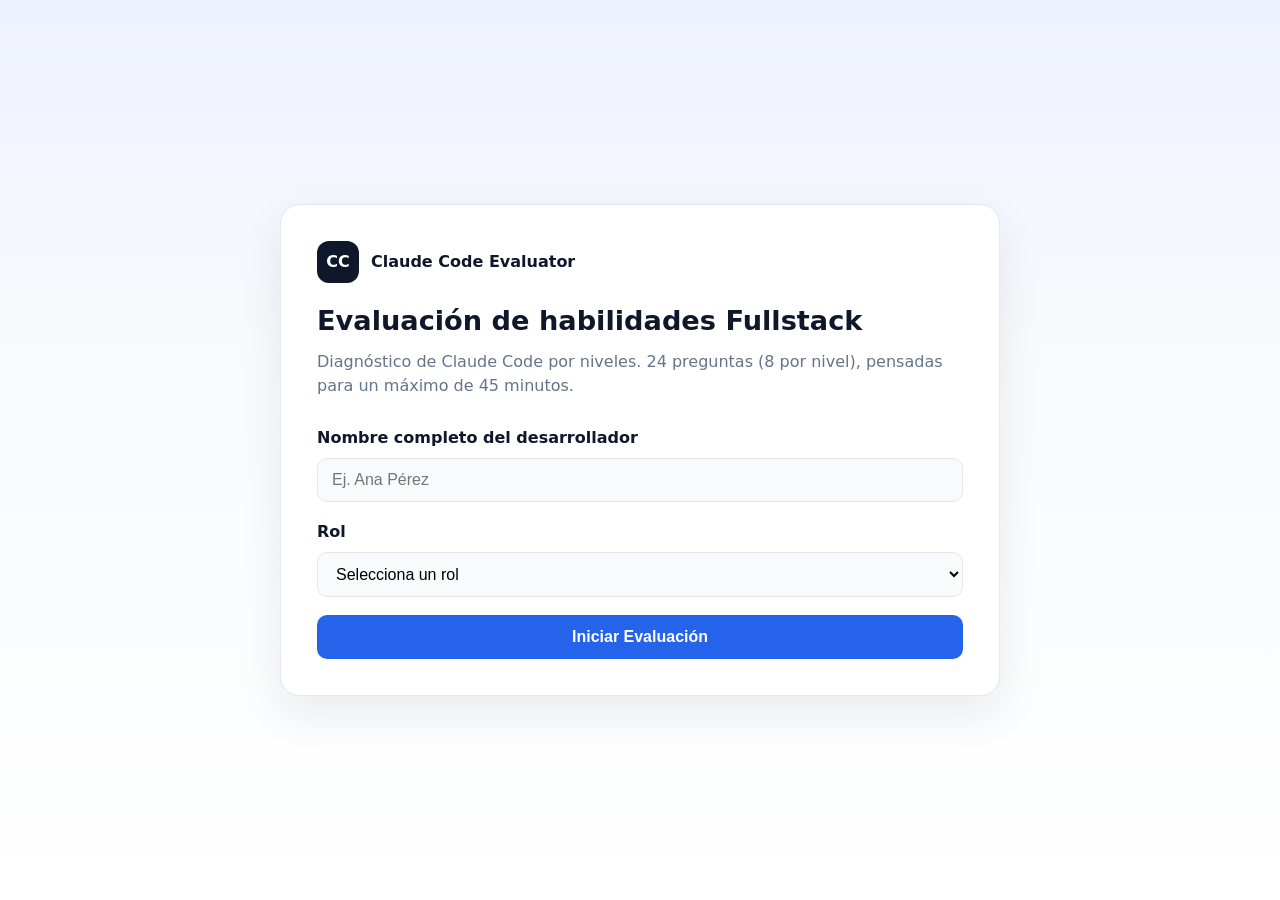
<file: templates/index.html>
<!DOCTYPE html>
<html lang="es">
<head>
  <meta charset="UTF-8">
  <meta name="viewport" content="width=device-width, initial-scale=1.0">
  <title>Evaluador Claude Code</title>
  <link rel="stylesheet" href="/static/css/style.css">
</head>
<body>
  <main class="page">
    <section class="card">
      <div class="brand">
        <div class="brand-mark">CC</div>
        <strong>Claude Code Evaluator</strong>
      </div>
      <h1>Evaluación de habilidades Fullstack</h1>
      <p class="lead">
        Diagnóstico de Claude Code por niveles. 24 preguntas (8 por nivel), pensadas para un máximo de 45 minutos.
      </p>
      <form method="post" action="/start-eval" id="start-form">
        <label for="dev_name">Nombre completo del desarrollador</label>
        <input id="dev_name" name="dev_name" type="text" required placeholder="Ej. Ana Pérez">

        <label for="dev_role">Rol</label>
        <select id="dev_role" name="dev_role" required>
          <option value="" disabled selected>Selecciona un rol</option>
          <option>Desarrollador Fullstack</option>
          <option>Tech Lead</option>
          <option>Junior</option>
          <option>Backend Engineer</option>
          <option>Frontend Engineer</option>
          <option>DevOps / Platform</option>
        </select>

        <button class="btn" id="start-btn" type="submit">Iniciar Evaluación</button>
        <p class="loading" id="start-loading">Generando preguntas de esta sesión…</p>
      </form>
    </section>
  </main>
  <script>
    const startForm = document.getElementById("start-form");
    const startBtn = document.getElementById("start-btn");
    const startLoading = document.getElementById("start-loading");
    startForm.addEventListener("submit", () => {
      startBtn.disabled = true;
      startLoading.style.display = "block";
    });
  </script>
</body>
</html>
</file>
<file: static/css/style.css>
:root {
  --navy: #0f172a;
  --blue: #2563eb;
  --blue-hover: #1d4ed8;
  --slate: #f8fafc;
  --muted: #64748b;
  --border: #e2e8f0;
  --white: #ffffff;
  --radius: 14px;
  --shadow: 0 18px 45px rgba(15, 23, 42, 0.08);
}

* {
  box-sizing: border-box;
  margin: 0;
  padding: 0;
}

body {
  font-family: "Segoe UI", Inter, system-ui, -apple-system, sans-serif;
  background: linear-gradient(180deg, #eef2ff 0%, var(--slate) 40%, #ffffff 100%);
  color: var(--navy);
  min-height: 100vh;
  line-height: 1.5;
}

.page {
  min-height: 100vh;
  display: flex;
  align-items: center;
  justify-content: center;
  padding: 32px 16px;
}

.card {
  width: 100%;
  max-width: 720px;
  background: var(--white);
  border: 1px solid var(--border);
  border-radius: 20px;
  box-shadow: var(--shadow);
  padding: 36px;
}

.wide {
  max-width: 960px;
}

.brand {
  display: flex;
  align-items: center;
  gap: 12px;
  margin-bottom: 18px;
}

.brand-mark {
  width: 42px;
  height: 42px;
  border-radius: 12px;
  background: var(--navy);
  color: white;
  display: flex;
  align-items: center;
  justify-content: center;
  font-weight: 700;
}

h1 {
  font-size: 1.7rem;
  margin-bottom: 8px;
}

.lead {
  color: var(--muted);
  margin-bottom: 28px;
}

label {
  display: block;
  font-weight: 600;
  margin-bottom: 8px;
}

input[type="text"],
select {
  width: 100%;
  border: 1px solid var(--border);
  border-radius: 10px;
  padding: 12px 14px;
  font-size: 1rem;
  margin-bottom: 18px;
  background: var(--slate);
}

.btn {
  border: 0;
  background: var(--blue);
  color: white;
  font-weight: 700;
  padding: 13px 18px;
  border-radius: 10px;
  cursor: pointer;
  width: 100%;
  font-size: 1rem;
}

.btn:hover {
  background: var(--blue-hover);
}

.btn:disabled {
  opacity: 0.7;
  cursor: not-allowed;
}

.module {
  background: var(--slate);
  border: 1px solid var(--border);
  border-radius: var(--radius);
  padding: 22px;
  margin-bottom: 18px;
}

.level-1 { border-left: 5px solid #16a34a; }
.level-2 { border-left: 5px solid #2563eb; }
.level-3 { border-left: 5px solid #7c3aed; }

.badge {
  display: inline-block;
  font-size: 0.75rem;
  font-weight: 700;
  letter-spacing: 0.02em;
  padding: 4px 10px;
  border-radius: 999px;
  margin-bottom: 10px;
}

.badge-1 { background: #dcfce7; color: #166534; }
.badge-2 { background: #dbeafe; color: #1e40af; }
.badge-3 { background: #ede9fe; color: #5b21b6; }

.lead a {
  color: var(--blue);
}

.module h2 {
  font-size: 1.1rem;
  margin-bottom: 6px;
}

.module p {
  color: var(--muted);
  font-size: 0.92rem;
  margin-bottom: 16px;
}

.question {
  background: white;
  border-radius: 12px;
  padding: 16px;
  margin-bottom: 12px;
  border: 1px solid var(--border);
}

.question h3 {
  font-size: 0.98rem;
  margin-bottom: 10px;
}

.options {
  display: flex;
  flex-direction: column;
  gap: 8px;
}

.scale {
  display: flex;
  gap: 8px;
  flex-wrap: wrap;
}

.option {
  display: flex;
  align-items: flex-start;
  gap: 10px;
  font-size: 0.95rem;
  font-weight: 500;
  margin-bottom: 0;
  padding: 10px 12px;
  border: 1px solid var(--border);
  border-radius: 10px;
  background: var(--white);
  cursor: pointer;
  line-height: 1.45;
}

.option input[type="radio"] {
  width: 16px;
  height: 16px;
  margin: 3px 0 0;
  padding: 0;
  border: none;
  background: transparent;
  flex-shrink: 0;
  accent-color: var(--blue);
}

.opt-letter {
  display: inline-block;
  min-width: 1.4em;
  color: var(--blue);
}

.btn-ghost {
  display: inline-block;
  text-decoration: none;
  border: 1px solid var(--border);
  color: var(--navy);
  font-weight: 700;
  font-size: 0.85rem;
  padding: 8px 12px;
  border-radius: 10px;
  background: white;
  width: auto;
}

.btn-ghost:hover {
  border-color: var(--blue);
  color: var(--blue);
}

.meta-actions {
  display: flex;
  align-items: center;
  gap: 12px;
}

.loading {
  display: none;
  margin-top: 12px;
  text-align: center;
  color: var(--muted);
}
</file>
